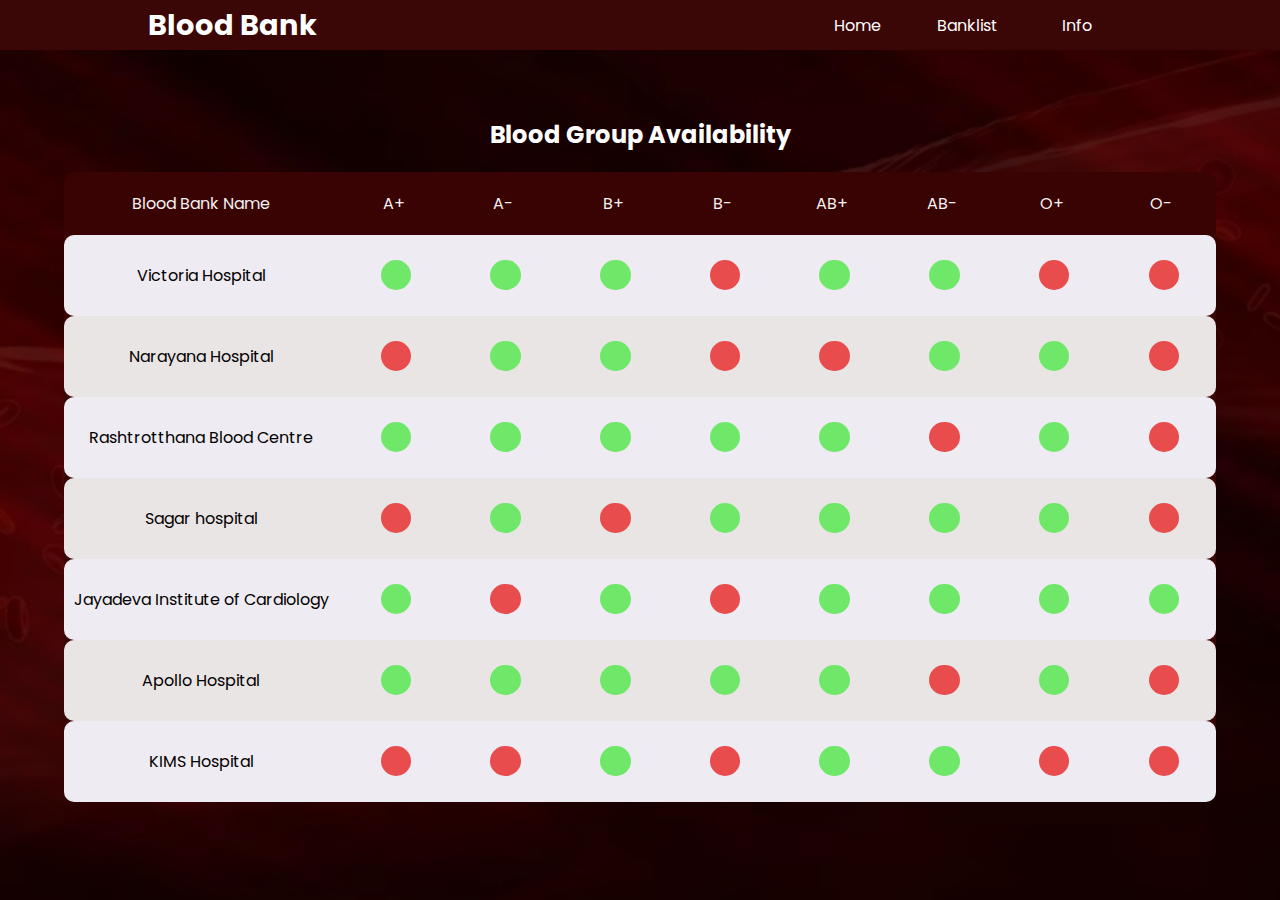
<file: avail.html>
<!DOCTYPE html>
<html>

<head>
  <meta charset="utf-8">
  <meta name="viewport" content="width=device-width, initial-scale=1.0">
  <title>Availability</title>
  <link href="CSS/style.css" rel="stylesheet" type="text/css" />
  <link href="CSS/avail.css" rel="stylesheet" type="text/css" />
</head>

<body>
  <div class="fullpage">
    <nav>
      <div class="navcontent">
        <div class="head"><a href="index.html">Blood Bank</a></div>
        <div class="menu-toggle">
          <div class="line"></div>
          <div class="line"></div>
          <div class="line"></div>
        </div>
        <ul>
          <li><a href="index.html">Home</a></li>
          <li><a href="banklist.html">Banklist</a></li>
          <li><a href="info.html">Info</a></li>
        </ul>
      </div>
    </nav>
    <div class="list">
      <h2 style="color:white">Blood Group Availability</h2>
      <div class="container">
        <div class="heading" id="Unit1">
          <p style="color:white;">Blood Bank Name</p>
          <p style="color:white;">A+</p>
          <p style="color:white;">A-</p>
          <p style="color:white;">B+</p>
          <p style="color:white;">B-</p>
          <p style="color:white;">AB+</p>
          <p style="color:white;">AB-</p>
          <p style="color:white;">O+</p>
          <p style="color:white;">O-</p>
        </div>
        <div class="b">
          <p>Victoria Hospital</p>
          <button class="yes"></button>
          <button class="yes"></button>
          <button class="yes"></button>
          <button class="no"></button>
          <button class="yes"></button>
          <button class="yes"></button>
          <button class="no"></button>
          <button class="no"></button>

        </div>
        <div class="b1" id="Unit2">
          <p>Narayana Hospital</p>
          <button class="no"></button>
          <button class="yes"></button>
          <button class="yes"></button>
          <button class="no"></button>
          <button class="no"></button>
          <button class="yes"></button>
          <button class="yes"></button>
          <button class="no"></button>
        </div>
        <div class="b" id="Unit3">
          <p>Rashtrotthana Blood Centre</p>
          <button class="yes"></button>
          <button class="yes"></button>
          <button class="yes"></button>
          <button class="yes"></button>
          <button class="yes"></button>
          <button class="no"></button>
          <button class="yes"></button>
          <button class="no"></button>
        </div>
        <div class="b1" id="Unit4">
          <p>Sagar hospital</p>
          <button class="no"></button>
          <button class="yes"></button>
          <button class="no"></button>
          <button class="yes"></button>
          <button class="yes"></button>
          <button class="yes"></button>
          <button class="yes"></button>
          <button class="no"></button>

        </div>
        <div class="b" id="Unit5">
          <p>Jayadeva Institute of Cardiology</p>
          <button class="yes"></button>
          <button class="no"></button>
          <button class="yes"></button>
          <button class="no"></button>
          <button class="yes"></button>
          <button class="yes"></button>
          <button class="yes"></button>
          <button class="yes"></button>
        </div>
        <div class="b1" id="Unit6">
          <p>Apollo Hospital</p>
          <button class="yes"></button>
          <button class="yes"></button>
          <button class="yes"></button>
          <button class="yes"></button>
          <button class="yes"></button>
          <button class="no"></button>
          <button class="yes"></button>
          <button class="no"></button>
        </div>
        <div class="b" id="Unit7">
          <p>KIMS Hospital</p>
          <button class="no"></button>
          <button class="no"></button>
          <button class="yes"></button>
          <button class="no"></button>
          <button class="yes"></button>
          <button class="yes"></button>
          <button class="no"></button>
          <button class="no"></button>
        </div>
        
      </div>
    </div>
  </div>
  </div>
  <script type="module" src="JS\list.js"></script>
</body>

</html>
</file>
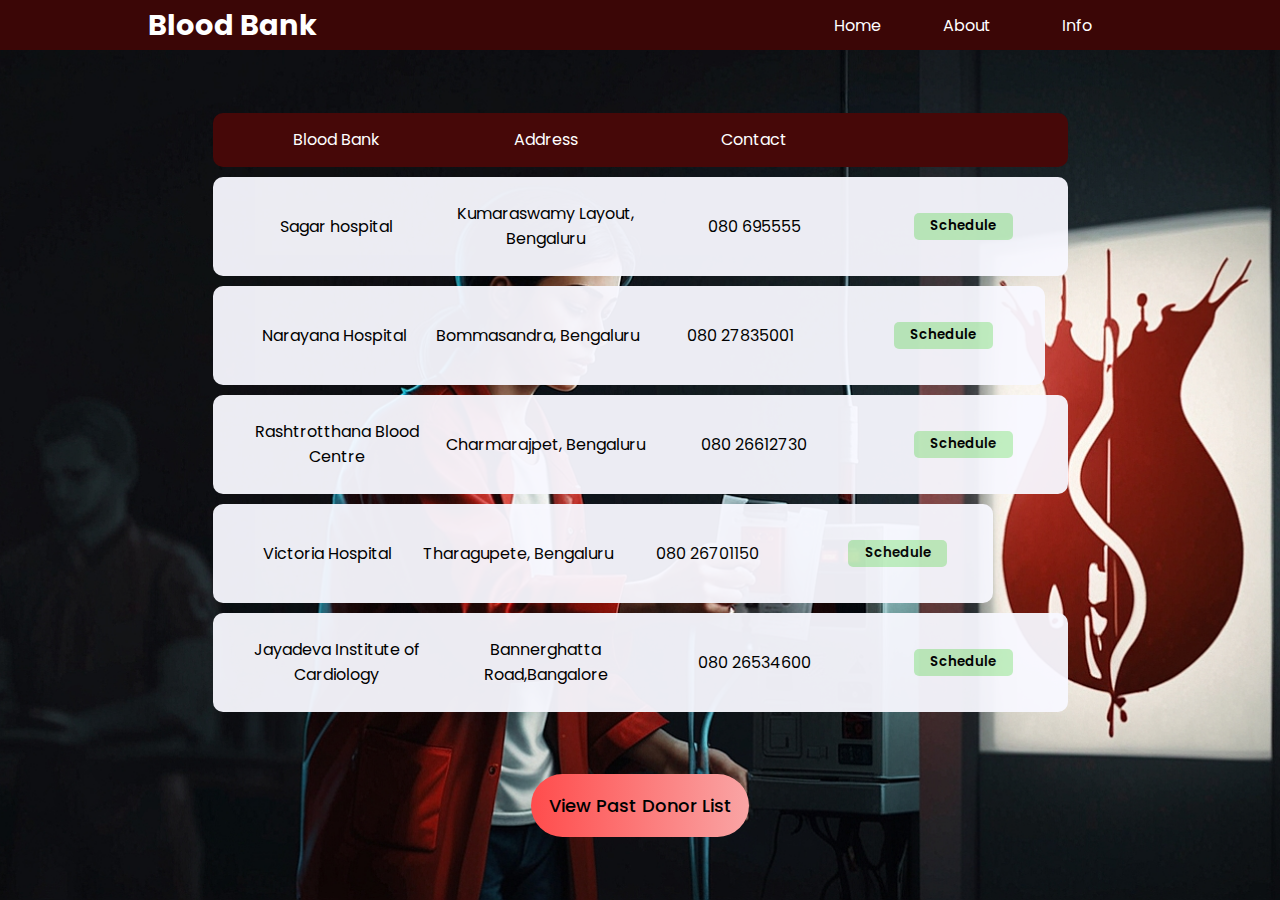
<file: banklist.html>
<!DOCTYPE html>
<html>

<head>
  <meta charset="utf-8">
  <meta name="viewport" content="width=device-width, initial-scale=1.0">
  <title>Blood Bank list</title>
  <link href="CSS/style.css" rel="stylesheet" type="text/css" />
  <link href="CSS\list.css" rel="stylesheet" type="text/css" />
</head>

<body>
  <div class="fullpage">
    <nav>
      <div class="navcontent">
        <div class="head"><a href="index.html">Blood Bank</a></div>
        <div class="menu-toggle">
          <div class="line"></div>
          <div class="line"></div>
          <div class="line"></div>
        </div>
        <ul>
          <li><a href="index.html">Home</a></li>
          <li><a href="#footer">About</a></li>
          <li><a href="info.html">Info</a></li>
        </ul>
      </div>
    </nav>
    <div class="list">
      <div class="container">
        <div class="b1" id="Unit1">
          <p style="color:white;">Blood Bank</p>
          <p style="color:white;">Address</p>
          <p style="color:white;">Contact</p>
          <p></p>
        </div>
        <div class="b" id="Unit1">
          <p>Sagar hospital</p>
          <p>Kumaraswamy Layout, Bengaluru</p>
          <p>080 695555</p>
          <div>
            <button id="button">Schedule</button>
          </div>
        </div>
        <div class="b" id="Unit2">
          <p>Narayana Hospital</p>
          <p>Bommasandra, Bengaluru</p>
          <p>080 27835001</p>
          <div>
            <button id="button">Schedule</button>
          </div>
        </div>
        <div class="b" id="Unit3">
          <p>Rashtrotthana Blood Centre</p>
          <p>Charmarajpet, Bengaluru</p>
          <p>080 26612730</p>
          <div>
            <button id="button">Schedule</button>
          </div>
        </div>
        <div class="b" id="Unit4">
          <p>Victoria Hospital</p>
          <p>Tharagupete, Bengaluru</p>
          <p>080 26701150</p>
          <div>
            <button id="button">Schedule</button>
          </div>
        </div>
        <div class="b" id="Unit5">
          <p>Jayadeva Institute of Cardiology</p>
          <p>Bannerghatta Road,Bangalore</p>
          <p>080 26534600</p>
          <div>
            <button id="button">Schedule</button>
          </div>
        </div>
      </div>
      <div class="homeBtn">
        <a href="donors.html">
            <p>View Past Donor List</p>
        </a>
    </div>
    </div>
  </div>
  </div>
  <script type="module" src="JS\list.js"></script>
</body>

</html>
</file>
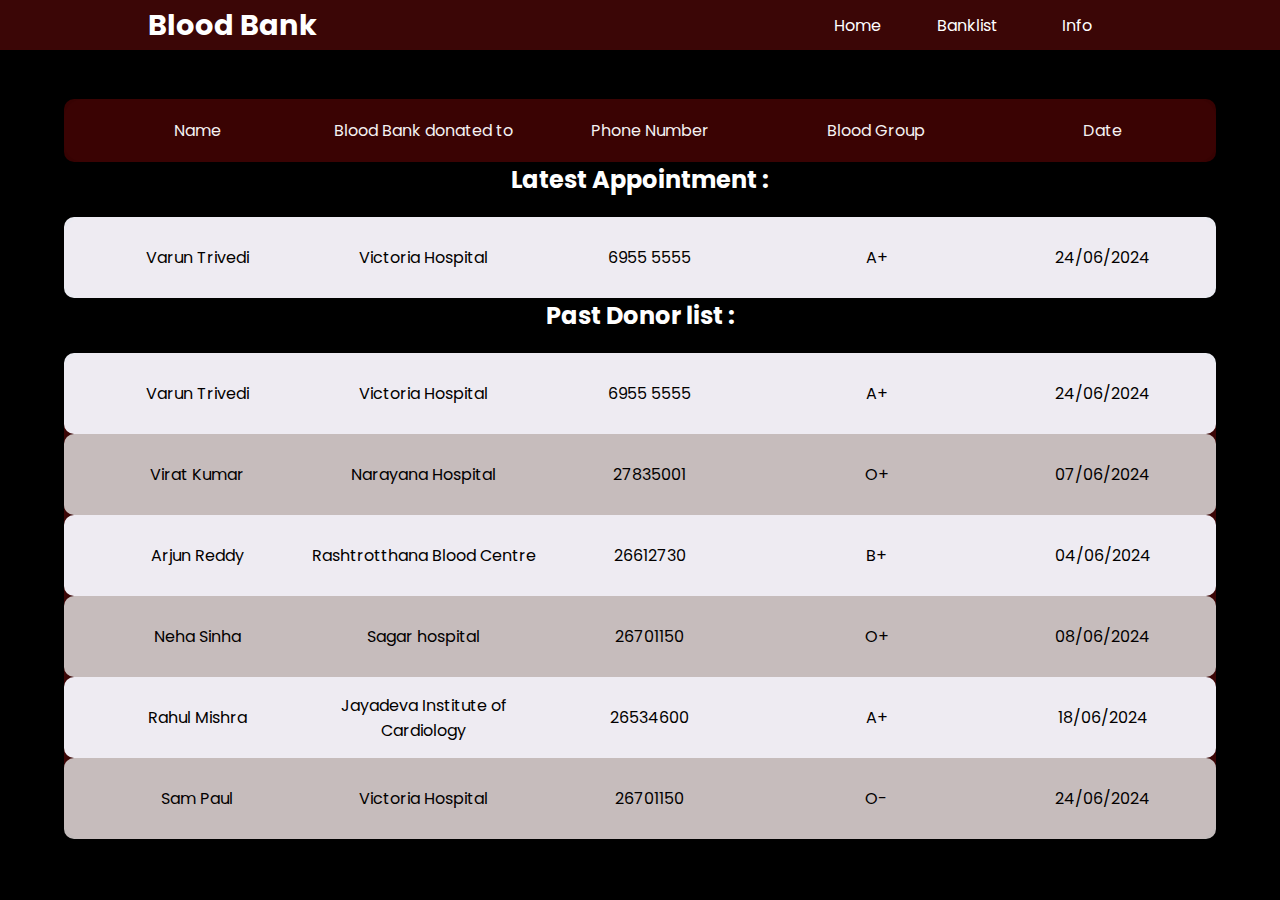
<file: donors.html>
<!DOCTYPE html>
<html>

<head>
  <meta charset="utf-8">
  <meta name="viewport" content="width=device-width, initial-scale=1.0">
  <title>Donor List</title>
  <link href="CSS/style.css" rel="stylesheet" type="text/css" />
  <link href="CSS\donor.css" rel="stylesheet" type="text/css" />
</head>

<body>
  <div class="fullpage">
    <nav>
      <div class="navcontent">
        <div class="head"><a href="index.html">Blood Bank</a></div>
        <div class="menu-toggle">
          <div class="line"></div>
          <div class="line"></div>
          <div class="line"></div>
        </div>
        <ul>
          <li><a href="index.html">Home</a></li>
          <li><a href="banklist.html">Banklist</a></li>
          <li><a href="info.html">Info</a></li>
        </ul>
      </div>
    </nav>
    <div class="list">
      <div class="container">
        <div class="heading">
          <p style="color:white">Name</p>
          <p style="color:white">Blood Bank donated to</p>
          <p style="color:white">Phone Number</p>
          <p style="color:white">Blood Group</p>
          <p style="color:white">Date</p>
        </div>
      </div>
      <h2 style="color:white">Latest Appointment :</h2>
      <div class="container">
        <div class="b" id="latest_unit">
          <p id="name">Varun Trivedi</p>
          <p id="bank">Victoria Hospital</p>
          <p id="num">6955 5555</p>
          <p id="bld">A+</p>
          <p id="date">24/06/2024</p>
        </div>
      </div>
      <h2 style="color:white">Past Donor list :</h2>
      <div class="container">
        <div class="b" id="Unit1">
          <p>Varun Trivedi</p>
          <p>Victoria Hospital</p>
          <p>6955 5555</p>
          <p>A+</p>
          <p>24/06/2024</p>
        </div>
        <div class="b1" id="Unit2">
          <p>Virat Kumar</p>
          <p>Narayana Hospital</p>
          <p>27835001</p>
          <p>O+</p>
          <p>07/06/2024</p>

        </div>
        <div class="b" id="Unit3">
          <p>Arjun Reddy</p>
          <p>Rashtrotthana Blood Centre</p>
          <p>26612730</p>
          <p>B+</p>
          <p>04/06/2024 </p>

        </div>
        <div class="b1" id="Unit4">
          <p>Neha Sinha</p>
          <p>Sagar hospital</p>
          <p>26701150</p>
          <p>O+</p>
          <p>08/06/2024 </p>

        </div>
        <div class="b" id="Unit5">
          <p>Rahul Mishra</p>
          <p>Jayadeva Institute of Cardiology</p>
          <p>26534600</p>
          <p>A+</p>
          <p>18/06/2024</p>

        </div>
        <div class="b1" id="Unit6">
          <p>Sam Paul</p>
          <p>Victoria Hospital</p>
          <p>26701150</p>
          <p>O-</p>
          <p>24/06/2024</p>
        </div>
      </div>
    </div>
  </div>
  </div>

    <script src="JS/donor.js"></script>

</body>

</html>
</file>
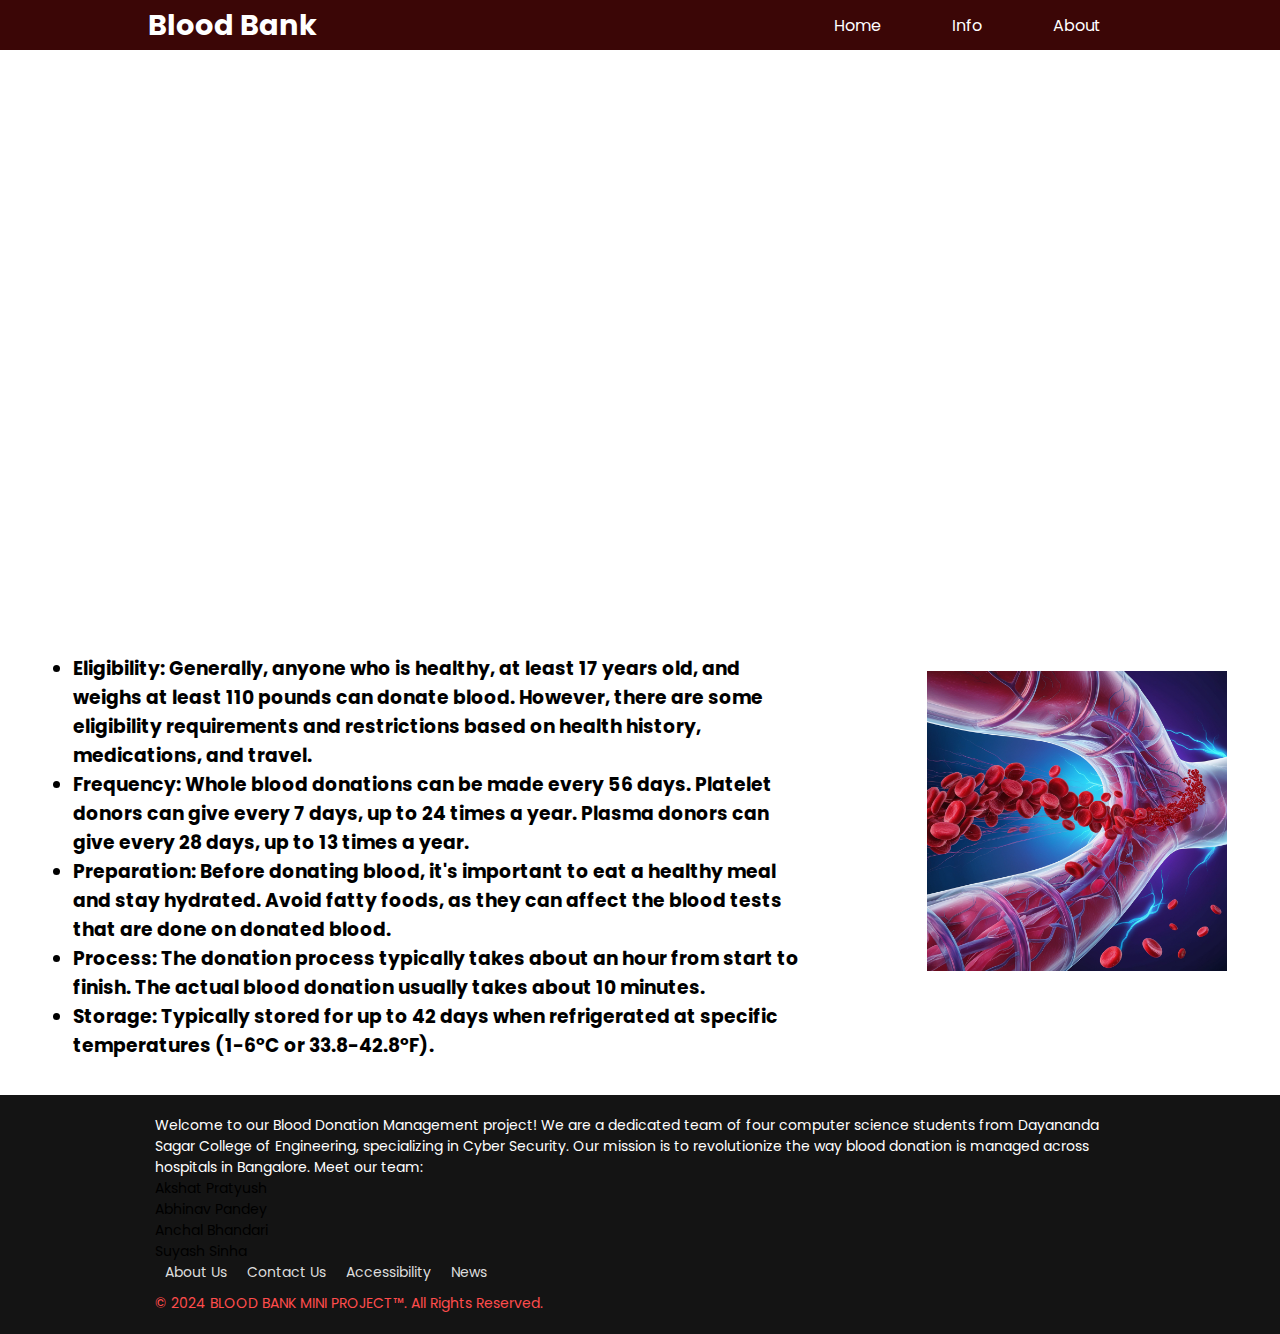
<file: info.html>
<!DOCTYPE html>
<html lang="en">

<head>
  <meta charset="UTF-8">
  <meta name="viewport" content="width=device-width, initial-scale=1.0">
  <title>Blood Bank</title>
  <link rel="stylesheet" href="CSS/style.css">
  <link rel="stylesheet" href="CSS/info.css">
  <link rel="stylesheet"
    href="https://fonts.googleapis.com/css2?family=Material+Symbols+Outlined:opsz,wght,FILL,GRAD@24,400,0,0" />
</head>

<body>
  <div class="fullpage">
    <nav>
      <div class="navcontent">
        <div class="head"><a href="index.html">Blood Bank</a></div>
        <div class="menu-toggle">
          <div class="line"></div>
          <div class="line"></div>
          <div class="line"></div>
        </div>
        <ul>
          <li><a href="index.html">Home</a></li>
          <li><a href="info.html">Info</a></li>
          <li><a href="#footer">About</a></li>
        </ul>
      </div>
    </nav>
    <main>
      <div class="contentbox sec2">
        <h2 class="abt">About Blood Donation</h2>
        <h3>Blood donation is a voluntary procedure that can help save the lives of others. There are several types of
          blood donation, which help meet different medical needs:</h3>
        <div class="sec2_items">
          <p><strong>Whole Blood Donation:</strong> This is the most common type of blood donation, where you donate about a pint of blood.</p>
          <p><strong>Platelet Donation:</strong> Platelets are cells in your blood that help with clotting. This type of donation is done through a process called apheresis.</p>
          <p><strong>Plasma Donation:</strong> Plasma is the liquid part of your blood. Plasma donation is also done through apheresis.</p>
          <p><strong>Double Red Cell Donation:</strong> This allows you to safely donate two units of red cells during one donation while your plasma and platelets are returned to you.</p>
        </div>
      </div>
      <div class="contentbox sec3">
        <div class="leftbox">
          <h2 class="add">Additional Information</h2>
          <h3>Here are some additional points to consider about blood donation:
            <ul>
              <li>Eligibility: Generally, anyone who is healthy, at least 17 years old, and weighs at least 110 pounds
                can donate blood. However, there are some eligibility requirements and restrictions based on health
                history, medications, and travel.</li>
              <li>Frequency: Whole blood donations can be made every 56 days. Platelet donors can give every 7 days, up
                to 24 times a year. Plasma donors can give every 28 days, up to 13 times a year.</li>
              <li>Preparation: Before donating blood, it's important to eat a healthy meal and stay hydrated. Avoid
                fatty foods, as they can affect the blood tests that are done on donated blood.</li>
              <li>Process: The donation process typically takes about an hour from start to finish. The actual blood
                donation usually takes about 10 minutes.</li>
              <li>Storage: Typically stored for up to 42 days when refrigerated at specific temperatures (1-6°C or 33.8-42.8°F).</li>
            </ul>
          </h3>
        </div>
        <div class="right">
          <img src="Images/rbc.jpeg" width="300">
        </div>
      </div>
    </main>
    <div class="footer" id="footer">
      <div class="container">
          <div class="box_left">
              Welcome to our Blood Donation Management project! We are a dedicated team of four computer science students from Dayananda Sagar College of Engineering, specializing in Cyber Security. Our mission is to revolutionize the way blood donation is managed across hospitals in Bangalore. Meet our team:
              <div class="team">
                  <div>Akshat Pratyush</div>
                  <div>Abhinav Pandey</div>
                  <div>Anchal Bhandari</div>
                  <div>Suyash Sinha</div>
              </div>
          </div>
          <div class="box_right">
              
          </div>
          <div class="footer-content">
              <ul class="footer-links">
                  <li><a href="#" class="footer-link">About Us</a></li>
                  <li><a href="#" class="footer-link">Contact Us</a></li>
                  <li><a href="#" class="footer-link">Accessibility</a></li>
                  <li><a href="#" class="footer-link">News</a></li>
                  </ul>
          </div>
          <span class="footer-text">© 2024 BLOOD BANK MINI PROJECT™. All Rights Reserved.</span>
      </div>
  </div>
  </div>
  <script src="JS/home.js"></script>
</body>

</html>
</file>
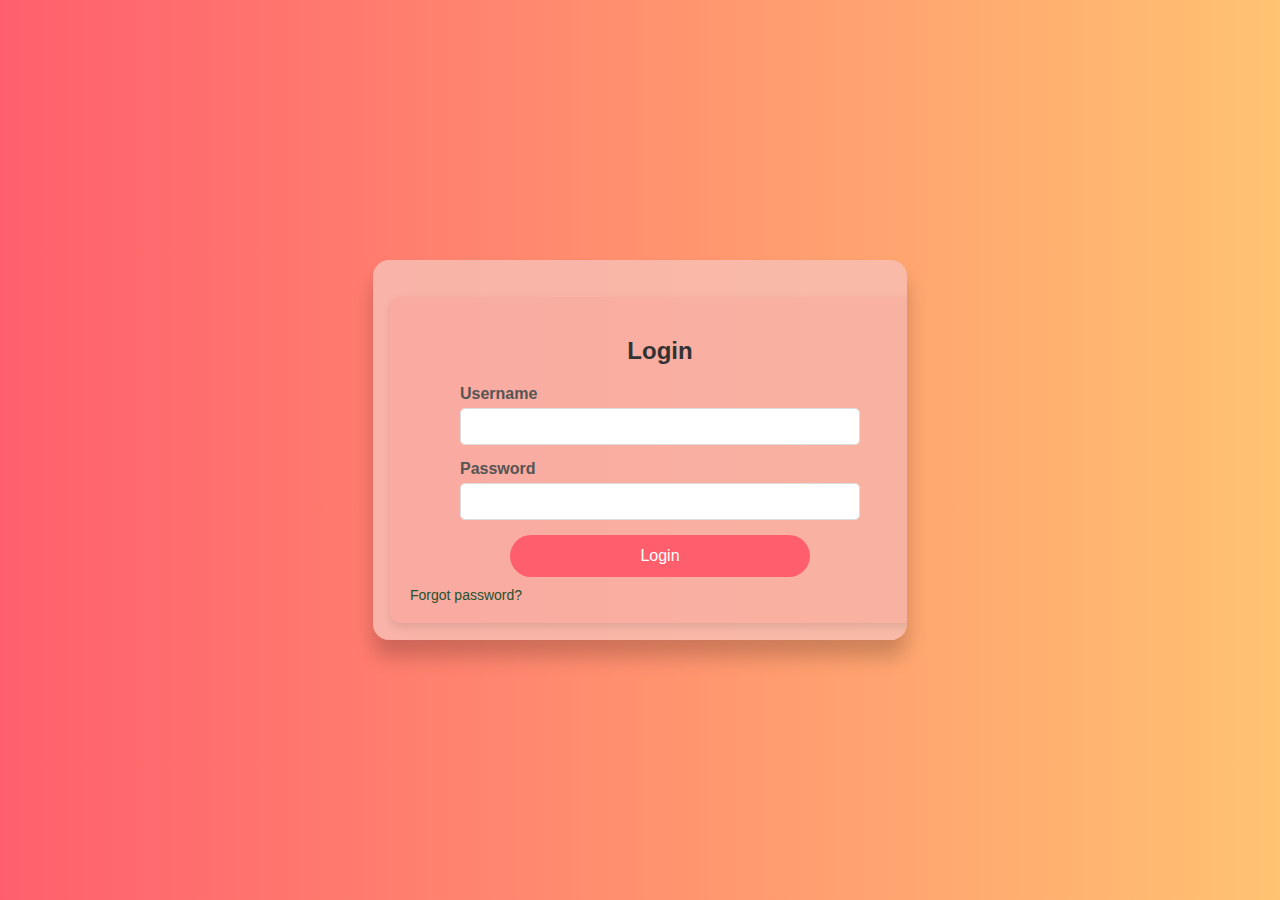
<file: loginpage2.html>
<!DOCTYPE html>
<html lang="en">
<head>
    <meta charset="UTF-8">
    <meta name="viewport" content="width=device-width, initial-scale=1.0">
    <title>Blood Bank Login</title>
    <style>
        body {
            font-family: 'Arial', sans-serif;
            background: linear-gradient(to right, #ff5f6d, #ffc371);
            display: flex;
            justify-content: center;
            align-items: center;
            height: 100vh;
            margin: 0;
        }

        .container {
            background: rgba(248, 192, 182, 0.8);
            border-radius: 16px;
            box-shadow: 0 17px 20px rgba(12, 0, 0, 0.2);
            overflow: hidden;
            width: 500px;
            max-width: 100%;
            display: flex;
            flex-direction: column;
            align-items: center;
            padding: 17px;
        }

        .form-container {
            width: 100%;
            display: flex;
            justify-content: space-around;
            align-items: flex-start;
            flex-direction: column;
        }

        .login-section {
            background: rgba(255, 95, 109, 0.1);
            padding: 20px;
            border-radius: 10px;
            width: 100%;
            box-shadow: 0 4px 8px rgba(0, 0, 0, 0.1);
        }

        h2 {
            color: #333;
            margin-bottom: 20px;
            text-align: center;
        }

        form {
            width: 100%;
            display: flex;
            flex-direction: column;
            align-items: center;
        }

        label {
            margin-bottom: 5px;
            font-weight: bold;
            color: #555;
            align-self: flex-start;
            margin-left: 10%;
        }

        input {
            padding: 10px;
            margin-bottom: 15px;
            border: 1px solid #ddd;
            border-radius: 5px;
            width: 80%;
            box-sizing: border-box;
        }

        input:focus {
            border-color: #ff5f6d;
            box-shadow: 0 0 5px rgba(255, 95, 109, 0.5);
            outline: none;
        }

        button {
            padding: 12px 20px;
            background-color: #ff5f6d;
            color: white;
            border: none;
            border-radius: 25px;
            cursor: pointer;
            font-size: 16px;
            transition: background-color 0.3s ease;
            width: 60%;
            box-sizing: border-box;
        }

        button:hover {
            background-color: #ff2f4a;
        }

        .forgot-password {
            margin-top: 10px;
            font-size: 14px;
        }

        .forgot-password a {
            color: #27512e;
            text-decoration: none;
        }

        .forgot-password a:hover {
            text-decoration: underline;
        }

        .logo {
            margin-bottom: 20px;
        }

        .logo img {
            width: 80px;
        }
    </style>
</head>
<body>
    <div class="container">
        <div class="form-container">
            <div class="logo">
                
            </div>
            <div class="login-section">
                <h2>Login</h2>
                <form action="#" method="POST">
                    <label for="login-username">Username</label>
                    <input type="text" id="login-username" name="login-username" required>
                    
                    <label for="login-password">Password</label>
                    <input type="password" id="login-password" name="login-password" required>
                    
                    <button type="submit">Login</button>
                </form>
                <div class="forgot-password">
                    <a href="#">Forgot password?</a>
                </div>
            </div>
        </div>
    </div>
</body>
</html>
</file>
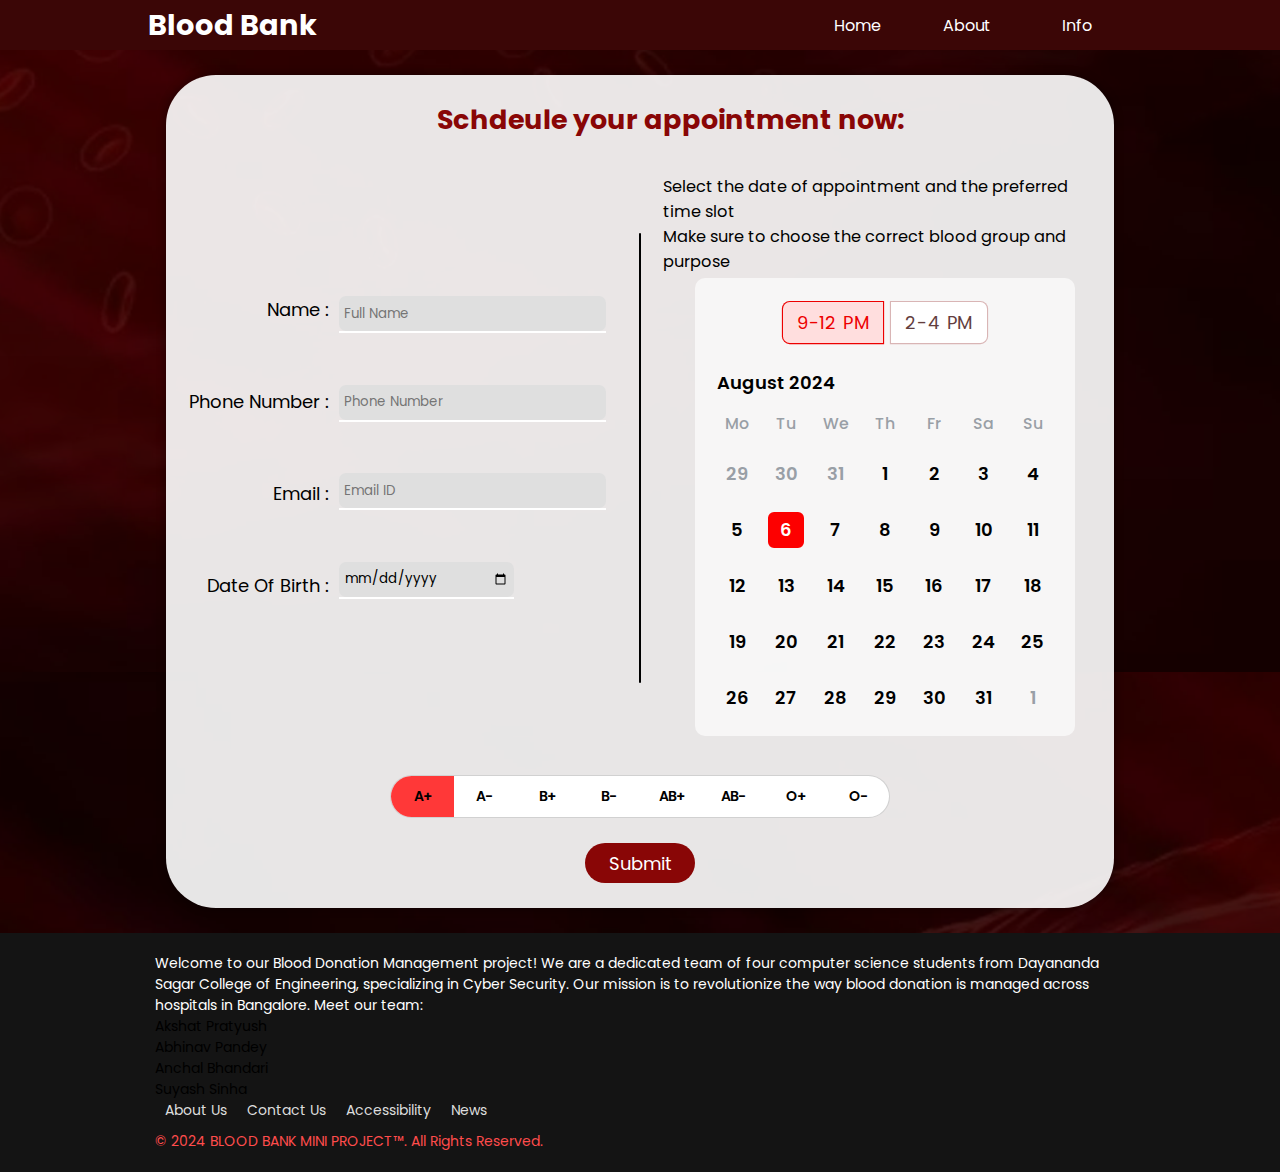
<file: schedule.html>
<!DOCTYPE html>
<html lang="en">
<head>
    <meta charset="UTF-8">
    <meta name="viewport" content="width=device-width, initial-scale=1.0">
    <title>Blood Bank</title>
    <link rel="stylesheet" href="CSS/style.css">
    <link rel="stylesheet" href="CSS/schedule.css" />
</head>
<body>
    <div class="fullpage">
        <nav>
            <div class="navcontent">
                <div class="head"><a href="index.html">Blood Bank</a></div>
                <div class="menu-toggle">
                <div class="line"></div>
                <div class="line"></div>
                <div class="line"></div>
                </div>
                <ul>
                    <li><a href="index.html">Home</a></li>
                    <li><a href="#footer">About</a></li>
                    <li><a href="info.html">Info</a></li>
                </ul>
            </div>
        </nav>
        <main>
            <div class="box">
                <div id="header">
                    <h2>Schdeule your appointment now:</h2>
                </div>
                <div id="aptcontent">
                    <div class="sidebar">
                        <div class="infoic namebox">
                            <div class="forms">
                                <div class="headings">
                                    <div>Name : </div>
                                    <div>Phone Number : </div>
                                    <div>Email : </div>
                                    <div>Date Of Birth : </div>
                                </div>
                                <form action="" id="form1" onsubmit="return false">
                                    <div class="input">
                                        <input type="text" placeholder="Full Name" id="username" required onkeyup="validateForm()">
                                    </div>
                                    <div class="input">
                                        <input type="text" inputmode="numeric" placeholder="Phone Number" id="usernumber" required onkeyup="validateForm()">
                                    </div>
                                    <div class="input">
                                        <input type="email" placeholder="Email ID" id="usermail" required onkeyup="validateForm()">
                                    </div>
                                    <div class="input">
                                        <input type="date" placeholder="Date Of Birth" id="userdob" required onkeyup="validateForm()">
                                    </div>
                                </form>
                            </div>
                        </div>
                    </div>
        
                    <div class="separator"></div>
            
                    <div class="content">
                        <p class="txt">Select the date of appointment and the preferred time slot<br>
                            Make sure to choose the correct blood group and purpose</p>
                        <div class="datepicker">
                            <div class="datepicker-top">
                                <div class="btn-group">
                                    <div class="mydict">
                                        <div>
                                            <label>
                                                <input type="radio" name="radio" checked="">
                                                <span>9-12 PM</span>
                                            </label>
                                            <label>
                                                <input type="radio" name="radio">
                                                <span>2-4 PM</span>
                                            </label>
                                        </div>
                                    </div>
                                </div>
                                <div class="month-selector">
                                    
                                    <span class="month-name">August 2024</span>
                                    
                                </div>
                            </div>
                            <div class="datepicker-calendar">
                                <span class="day">Mo</span>
                                <span class="day">Tu</span>
                                <span class="day">We</span>
                                <span class="day">Th</span>
                                <span class="day">Fr</span>
                                <span class="day">Sa</span>
                                <span class="day">Su</span>
                                <div class="date faded">29</div>
                                <div class="date faded">30</div>
                                <div class="date faded">31</div>
                                <div class="date">1</div>
                                <div class="date">2</div>
                                <div class="date">3</div>
                                <div class="date">4</div>
                                <div class="date">5</div>
                                <button value="2024-08-06" class="date current-day">6</button>
                                <button value="2024-08-07" class="date">7</button>
                                <button value="2024-08-08" class="date">8</button>
                                <button value="2024-08-09" class="date">9</button>
                                <button value="2024-08-10" class="date">10</button>
                                <button value="2024-08-11" class="date">11</button>
                                <button value="2024-08-12" class="date">12</button>
                                <button value="2024-08-13" class="date">13</button>
                                <button value="2024-08-14" class="date">14</button>
                                <button value="2024-08-15" class="date">15</button>
                                <button value="2024-08-16" class="date">16</button>
                                <button value="2024-08-17" class="date">17</button>
                                <button value="2024-08-18" class="date">18</button>
                                <button value="2024-08-19" class="date">19</button>
                                <button value="2024-08-20" class="date">20</button>
                                <button value="2024-08-21" class="date">21</button>
                                <button value="2024-08-22" class="date">22</button>
                                <button value="2024-08-23" class="date">23</button>
                                <button value="2024-08-24" class="date">24</button>
                                <button value="2024-08-25" class="date">25</button>
                                <button value="2024-08-26" class="date">26</button>
                                <button value="2024-08-27" class="date">27</button>
                                <button value="2024-08-28" class="date">28</button>
                                <button value="2024-08-29" class="date">29</button>
                                <button value="2024-08-30" class="date">30</button>
                                <button value="2024-08-31" class="date">31</button>
                                <button value="2024-09-01" class="date faded">1</button>

                            </div>
                        </div>
                    </div>
                </div>
                <div id="box_bottom">
                    <div class="radio-input">
                        <label>
                            <input value="A+" name="bloodgroup" id="value-1" type="radio" checked="">
                            <div>A+</div>
                        </label>
                        <label>
                            <input value="A-" name="bloodgroup" id="value-2" type="radio">
                            <div>A-</div>
                        </label>
                        <label>
                            <input value="B+" name="bloodgroup" id="value-3" type="radio">
                            <div>B+</div>
                        </label>
                        <label>
                            <input value="B-" name="bloodgroup" id="value-4" type="radio">
                            <div>B-</div>
                        </label>
                        <label>
                            <input value="AB+" name="bloodgroup" id="value-5" type="radio">
                            <div>AB+</div>
                        </label>
                        <label>
                            <input value="AB-" name="bloodgroup" id="value-6" type="radio">
                            <div>AB-</div>
                        </label>
                        <label>
                            <input value="O+" name="bloodgroup" id="value-7" type="radio">
                            <div>O+</div>
                        </label>
                        <label>
                            <input value="O-" name="bloodgroup" id="value-8" type="radio">
                            <div>O-</div>
                        </label>
                        <span class="selection"></span>
                    </div>
                    <button class="cnfm" type="submit" form="form1" id="cnfrmButton">Submit</button>
                </div>
            </div>
        </main>
        <div class="footer" id="footer">
            <div class="container">
                <div class="box_left">
                    Welcome to our Blood Donation Management project! We are a dedicated team of four computer science students from Dayananda Sagar College of Engineering, specializing in Cyber Security. Our mission is to revolutionize the way blood donation is managed across hospitals in Bangalore. Meet our team:
                    <div class="team">
                        <div>Akshat Pratyush</div>
                        <div>Abhinav Pandey</div>
                        <div>Anchal Bhandari</div>
                        <div>Suyash Sinha</div>
                    </div>
                </div>
                <div class="box_right">
                    
                </div>
                <div class="footer-content">
                    <ul class="footer-links">
                        <li><a href="#" class="footer-link">About Us</a></li>
                        <li><a href="#" class="footer-link">Contact Us</a></li>
                        <li><a href="#" class="footer-link">Accessibility</a></li>
                        <li><a href="#" class="footer-link">News</a></li>
                        </ul>
                </div>
                <span class="footer-text">© 2024 BLOOD BANK MINI PROJECT™. All Rights Reserved.</span>
            </div>
        </div>
    </div>

    <script src="JS/schedule.js"></script>
</body>
</html>
</file>
<file: CSS/style.css>
@import url('https://fonts.googleapis.com/css2?family=Martel+Sans:wght@600&family=Poppins:wght@300;400;700&display=swap');
@import url('https://fonts.googleapis.com/css2?family=Plus+Jakarta+Sans:ital,wght@0,200..800;1,200..800&family=Sofia+Sans+Semi+Condensed:ital,wght@0,1..1000;1,1..1000&display=swap');

* {
    padding: 0;
    margin: 0;
    font-family: 'Poppins', sans-serif;
    color: black;
    box-sizing: border-box;
}

html {
    scroll-behavior: smooth;
  }

body {
    background-color: rgb(255, 255, 255);
    display: flex;
    flex-direction: column;
}

a{
    text-decoration: none;
}

.fullpage{
    position: absolute;
    display: flex;
    flex-direction: column;
    width: 100%;
    min-height: 100%;
    overflow-x: hidden;
}

nav{
    display: flex;
    position: fixed;
    right:0;
    left:0;
    padding: 25px;
    z-index:999;
    background-color: rgb(59, 6, 6);
    height: 1%;
}

.navcontent{
    position: relative;
    display: flex;
    margin: auto;
    width: 80%;
    height: 100%;
    justify-content: space-between;
    align-items: center;
}

.navcontent div{
    font-size: 1.8em;
    font-weight: bolder;
    color: white;
}

.navcontent ul {
    display: flex;
    position: relative;
    list-style-type: none;
    font-size:1em;
    /* gap: 25px; */
}

.navcontent *{
    cursor: pointer;
}

nav a{
    height: 100%;
    width: 100%;
    color: white;
    text-align: center;
}

.navcontent ul li{
    display: flex;
    justify-content: center;
    align-items: center;
    border-radius: 25px;
    margin: 5px;
    width: 100px;
    padding: 1px;
    color: white;
}

.navcontent ul li:hover{
    display: flex;
    justify-content: center;
    background-color: white;
    color: black;
}

.navcontent ul li a:hover{
    color: black;
}
.line {
    width: 25px;
    height: 3px;
    background-color: #fff;
    margin: 5px 0;
  }
.menu-toggle {
    display: none;
  }

main
{
    /* margin: 10px; */
    display: flex;
    flex: 1;
    justify-content: space-between;
    align-items: center;
    flex-direction: column;
    font-size: 1.5em;
}

.contentbox{
    width: 100%;
    min-height: 500px;
    display: flex;
    justify-content: center;
    align-items: center;
    padding: 15px 0 15px 0;
}

.quote{
    /* padding: 10px; */
    font-size: 2.3em;
    height:65vh;
    margin-top: 5vh;
    background-image: url(../Images/bldqbg.jpg);
    background-repeat: no-repeat;
    background-position: center;
    background-size: cover;
}

#quoteintro{
    margin: 18%;
    position:relative;
    right:0;
    text-align: center;
    color: white;
    text-shadow: rgb(54, 5, 5) 3px 3px 3px;
}

.appointment{
    /* margin: 1.25em; */
    display: flex;
    /* flex-direction: column; */
    justify-content:space-around;
    align-items: center;
    text-align: center;
    
}

.aptmnt{
    width:100%;
    height:15vh;
    display: flex;
    flex-direction: column;
    justify-content: space-around;
    align-items: center;
    margin: 25px 0 0 0;
}

.homeBtn{
    padding: 15px;
    height:50px;
    width:200px;
    display: flex;
    align-items: center;
    justify-content: space-around;
    border:none;
    color: #252525;
    border-radius:60px;
    cursor:pointer;
    font-size: large;
    background-image: linear-gradient(to left, #ff4c4c,#f9a5a5,#ff4c4c);
    transition: 0.3s;
    background-size: 200%;
 }
 
.homeBtn:hover{
    transform: scale(1.03);
    background-position:right;
 }

.info{
    display: flex;
    flex-direction: column;
    align-items: center;
    justify-content: space-around;
    flex-direction: column;
    background-image: url(../Images/boxbg.png);
    background-repeat: no-repeat;
    background-size: cover;
}

.blddonation , .bldfacts{
    display: flex;
    flex-direction: column;
    justify-content: center;
    align-items: center;
    padding: 10px 0px 0px 25px;
}

.blddonation {
    width: 50%;
    height: 350px;
    font-size:0.82em;
}

.bldfacts *{
    /* font-size: larger; */
    /* font-weight: 700; */
    font-size: 0.95em;
    color: white;
}

.bldfacts div{
    font-size: 2em;
    font-weight: bold;
    text-decoration: underline;
}

.listinfo{
    display: flex;
    flex-direction: column;
    text-align: center;
    justify-content: space-evenly;
}

.listconetnt{
    display: flex;
    flex-direction: column;
    justify-content: center;
    align-items: center;
    margin-bottom: 0px;
}

.list_button {
    --color: #ff7878;
    padding: 0.8em 1.7em;
    margin: 15px 0px 15px 0px;
    width: 250px;
    background-color: transparent;
    border-radius: 3em;
    position: relative;
    overflow: hidden;
    cursor: pointer;
    transition: .5s;
    font-weight: bolder;
    font-size: 17px;
    border: 2px solid;
    font-family: inherit;
    text-transform: uppercase;
    color: var(--color);
    z-index: 1;
   }
    
   
   .list_button::before, .list_button::after {
    content: '';
    display: block;
    width: 50px;
    height: 50px;
    transform: translate(-50%, -50%);
    position: absolute;
    border-radius: 50%;
    z-index: -1;
    background-color: var(--color);
    transition: 1s ease;
   }
   
   .list_button::before {
    top: -1em;
    left: -1em;
   }
   
   .list_button::after {
    left: calc(100% + 1em);
    top: calc(100% + 1em);
   }
   
   .list_button:hover::before, .list_button:hover::after {
    height: 410px;
    width: 410px;
   }
   
   .list_button:hover {
    color: rgb(10, 25, 30);
   }
   
   .list_button:active {
    filter: brightness(.8);
   }  

.bank_cards{
    display: flex;
    justify-content: space-evenly;
}
   
.card {
    position: relative;
    width: 250px;
    height: 150px;
    margin: 15px 10px 15px 10px;
    background-color: #f2f2f2;
    border-radius: 10px;
    display: flex;
    align-items: center;
    justify-content: center;
    overflow: hidden;
    perspective: 1000px;
    box-shadow: 0 0 0 5px #ffffff80;
    transition: all 0.6s cubic-bezier(0.175, 0.885, 0.32, 1.275);
}
  
.card img {
    width: 100%;
    fill: #333;
    transition: all 0.6s cubic-bezier(0.175, 0.885, 0.32, 1.275);
}
  
  .card:hover {
    transform: scale(1.05);
    box-shadow: 0 8px 16px rgba(255, 255, 255, 0.2);
  }
  
  .card__content {
    position: absolute;
    top: 0;
    left: 0;
    width: 100%;
    height: 100%;
    padding: 20px;
    box-sizing: border-box;
    background-color: #f2f2f2;
    transform: rotateX(-90deg);
    transform-origin: bottom;
    transition: all 0.6s cubic-bezier(0.175, 0.885, 0.32, 1.275);
    align-items: center;
  }
  
  .card:hover .card__content {
    transform: rotateX(0deg);
  }
  
  .card__title {
    margin: 0;
    font-size: 24px;
    color: #333;
    font-weight: 700;
  }
  
  .card:hover img {
    scale: 0;
  }
  
  .card__description {
    margin: 10px 0 0;
    font-size: 14px;
    color: #777;
    line-height: 1.4;
  }
  

.footer{
    position: relative;
    bottom: 0px;
    background-color:rgb(20, 20, 20);
    width: 100%;
    min-height:fit-content;
    display: flex;
    right:0;
    justify-content: space-around;
    color: #ddd; 
    padding: 20px 0; 
    font-size: 0.875rem;
}

.footer .container {
    max-width: 1000px; 
    margin: 0 auto; 
    padding: 0 15px; 
}

.box_left{
    color: white;
}

.box_right{
    color: white;
}

.footer-content {
    display: flex; 
    flex-direction: column; 
    align-items: center; 
    text-align: center; 
    margin-bottom: 10px;
    color: white;
}

.footer-text {
    color: #ff4c4c;
}

.footer-links {
    list-style: none; 
    padding: 0; 
    display: flex; 
    flex-wrap: wrap; 
    justify-content: center; 
}

.footer-link {
    color: #ddd; 
    margin: 0 10px; 
    text-decoration: none; 
    transition: color 0.3s; 
}

.footer-link:hover {
    color: #fff; 
    text-decoration: underline; 
}

@media (min-width: 768px) {
    .footer-content {
        flex-direction: row;
        justify-content: space-between;
    }

    .footer-text {
        margin-bottom: 0;
    }
}

@media (max-width: 1120px) {
    .navcontent ul {
      display: none; 
    }
    .menu-toggle {
      display: block;
    }
    .quote{
        font-size: 1.5em;
        min-height: 250px;
    }
    .blddonation{
        font-size: medium;
    }
    .bldfacts{
        font-size: large;
    }
    .aptmnt{
        font-size: large;
    }
    .homeBtn{
        font-size: small;
        height:40px;
        font-weight: 520;
        width:140px;
        padding:10px;
    }
    .blddonation{
        font-size: small;
        max-height: 250px;
    }
    .bank_cards{
        scale: 0.75;
    }
  }

@media (max-width:900px){
    .quote{
        font-size: 1em;
        min-height: 250px;
    }
    .bldfacts{
        font-size: medium;
    }
    .blddonation{
        font-size: small;
        height:fit-content;
    }
    .contentbox{
        min-height:fit-content;
        padding:15px 0px;
    }
    .listinfo{
        min-height: 300px;
    }
    .bank_cards{
        flex-direction: column;
    }
   
}

@media (max-width:800px){
    .chart{
        width:300px;
    }
    .listinfo{
        min-height: 350px;
    }
}

@media (max-width:600px){
    .bldfacts{
        font-size: x-small;
    }
    .blddonation{
        font-size: xx-small;
        max-height: fit-content;
    }
    .listinfo{
        min-height: 400px;
        font-size: 20px;
    }
}

@media (max-width:550px){
    html{
        overflow-x: hidden;
    }
    .nav{
        height: 5%;
    }

    .navcontent div{
        font-size: 1.1em;
    }
    .quote{
        /* background-position: left; */
        min-height: 250px;
    }
    .blddonation{
        font-size:0.4em;
        height:fit-content;
    }
    .listinfo, .list_button p{
        font-size: 15px;
    }
    .listinfo{
        min-height: 200px;
    }
}

@media (max-width:450px) {
    .chart{
        width:180px;
    }
    .contentbox{
        min-height:fit-content;
        padding:15px 0px;
     }
     .blddonation{
        font-size:0.266em;
    }
    .bldfacts{
        font-size: xx-small;
        padding: 5px;
        text-align: center;
    }
    .bldfacts div{
        font-size: small;
    }
    .listinfo, .list_button p{
        font-size: 10px;
    }
    .list_button{
        padding: 0.3em 0.7em;
    }
    .listinfo{
        min-height: 100px;
    }
}
</file>
<file: CSS/avail.css>
@import url('https://fonts.googleapis.com/css2?family=Inter:wght@100..900&family=Mukta:wght@200;300;400;500;600;700;800&family=Poppins:ital,wght@0,100;0,200;0,300;0,400;0,500;0,600;0,700;0,800;0,900;1,100;1,200;1,300;1,400;1,500;1,600;1,700;1,800;1,900&family=Roboto:ital,wght@0,100;0,300;0,400;0,500;0,700;0,900;1,100;1,300;1,400;1,500;1,700;1,900&display=swap');
* {
  margin: 0;
  border: 0;

}

.fullpage {
  height: 100vh;
  width: 100vw;
  background-color: #000000;
  overflow-x: hidden;
  background-image:url(../Images/bldqbg.jpg);
  background-position: center;
  background-size: cover;
}


nav {
  display: flex;
  right: 0;
  left: 0;
  padding: 25px;
  z-index: 999;
  background-color: rgb(59, 6, 6);
  height: 5%;
}

.line {
  width: 25px;
  height: 3px;
  background-color: #fff;
  margin: 5px 0;
}

.menu-toggle {
  display: none;
}

.list {
  display: flex;
  height: 100vh;
  width: 100vw;
  padding-top: 2vh;
  flex-direction: column;
  justify-content: center;
  align-items: center;
}

.container {
  height: max-content;
  margin-top: 20px;
  width: 90vw;
  background-color: rgb(59, 6, 6);
  border-radius: 20px;
  display: flex;
  flex-direction: column;
}

.heading {
  height: 7vh;
  opacity: 95%;
  border-radius: 10px;
  background-color: rgb(58, 3, 3);
  display: grid;
  align-items: center;
  grid-template-columns: 2.5fr 1fr 1fr 1fr 1fr 1fr 1fr 1fr 1fr;
  transition: 0.3s;
  text-align: center;
}

.b {
  height: 9vh;
  opacity: 95%;
  border-radius: 10px;
  background-color: ghostwhite;
  display: grid;
  align-items: center;
  justify-content: center;
  grid-template-columns: 2.5fr 1fr 1fr 1fr 1fr 1fr 1fr 1fr 1fr;
  transition: 0.3s;
  text-align: center;
}

.b1 {
  height: 9vh;
  opacity: 95%;
  border-radius: 10px;
  background-color: rgb(243, 241, 241);
  display: grid;
  align-items: center;
  justify-content: center;
  grid-template-columns: 2.5fr 1fr 1fr 1fr 1fr 1fr 1fr 1fr 1fr;
  transition: 0.3s;
  text-align: center;
}
.yes{
    display: flex;
    justify-content: center;
    align-items: center;
    height: 2.3em;
    width: 2.3em;
    background-color: #72f570;
    border-radius: 50%;
    border: none;
    margin-left:3.3vw ;
  }
.no{
  display: flex;
  justify-content: center;
  align-items: center;
  height: 2.3em;
  width: 2.3em;
  background-color: #f25050;
  border-radius: 50%;
  border: none;
  margin-left:3.3vw ;
}
.note{
  margin-top:2vh;
}

@media (max-width: 1120px) {
  .navcontent ul {
    display: none;
  }

  .menu-toggle {
    display: block;
  }
}

@media (max-width:700px) {
  .b {
    width: 100%;
  }

  .container {
    width: 100%;
  }
}

@media (max-width:500px) {
  .b {
    width: 100%;
    padding-left: 10px;
  }

  .container {
    width: 100%;
  }

  p {
    font-size: smaller;
  }

  button {
    font-size: x-small;
  }
}

@media (max-width:400px) {
  p {
    font-size: x-small;
  }
}
.yes{
    display: flex;
    justify-content: center;
    align-items: center;
    height: 2.3em;
    width: 2.3em;
    background-color: #72f570;
    border-radius: 50%;
    border: none;
    margin-left:3.3vw ;
  }
.no{
  display: flex;
  justify-content: center;
  align-items: center;
  height: 2.3em;
  width: 2.3em;
  background-color: #f25050;
  border-radius: 50%;
  border: none;
  margin-left:3.3vw ;
}
</file>
<file: CSS/info.css>
@import url('https://fonts.googleapis.com/css2?family=Advent+Pro:ital,wght@0,100..900;1,100..900&family=Afacad:ital,wght@0,400..700;1,400..700&family=Alegreya+Sans:ital,wght@0,100;0,300;0,400;0,500;0,700;0,800;0,900;1,100;1,300;1,400;1,500;1,700;1,800;1,900&family=Poppins:ital,wght@0,100;0,200;0,300;0,400;0,500;0,600;0,700;0,800;0,900;1,100;1,200;1,300;1,400;1,500;1,600;1,700;1,800;1,900&display=swap');

.contentbox{
  width: 100%;
  min-height: 500px;
  display: flex;
  justify-content: center;
  align-items: center;
  padding: 15px 0 15px 0;
}
.contentbox{
    display: flex;
  justify-content: space-around;
  align-items: center;
  background-position: center;
  
}
.leftbox{
  width: 60%;
  font-size: medium;
  padding: 20px;
}
.rightbox{
  width: 50%;
  font-size: medium;
}
p,h3,h2,strong{
    color:white;
}
</file>
<file: CSS/schedule.css>
:root {
    --primcolor: rgb(137, 6, 6);
}

h2 {
    color: var(--primcolor);
    font-weight: bold;
    /* font-size: 1em; */
    margin-left: 60px;
}

body {
    /* background-color: rgba(239,58,30,0.805); */
    background-image: url(../Images/bldqbg.jpg);
    background-position: center ;
}

main {
    margin: 75px 0px 25px 0px;
    flex-grow: 1;
}

.box {
    display: flex;
    flex-grow: 1;
    flex-direction: column;
    /* z-index: 1000; */
    justify-content: space-around;
    align-items: center;
    height: fit-content;
    min-height: 70vh;
    min-width: 60vw;
    padding: 25px 0 25px 0;
    background-color: rgba(255, 255, 255, 0.9);
    border-radius: 50px;
    box-shadow: 0px 0px 10px rgba(0, 0, 0, 0.425);
    font-size: large;
}

#aptcontent {
    display: flex;
    /* z-index: 1000; */
    justify-content: space-around;
    align-items: center;
    font-size: large;
    flex-direction: row;
}

.sidebar {
    position: relative;
    display: flex;
    flex-direction: column;
    justify-content: center;
    align-items: center;
    height: 70vh;
    width: 35vw;
    padding: 5px 0px 5px 5px;
    margin: 0px 0px 5px 5px;
}

.infoic {
    position: relative;
    height: 100%;
    width: 100%;
    display: flex;
    flex-direction: column;
    align-items: center;
    justify-content: center;
    margin: 0px 0px 15px 0px;
    text-align: center;
}

.infoic svg {
    width: 40px;
}

.infoic p {
    font-size: 0.75em;
}

.separator {
    position: relative;
    background-color: rgb(0, 0, 0);
    border-radius: 5px;
    width: 2px;
    height: 450px;
    margin: 50px 20px 50px 20px;
}

.content {
    display: flex;
    flex-direction: column;
    justify-content: center;
    align-items: center;
    width: 35vw;
    margin: 0px 5px 5px 0px;
    padding: 5px 0px 5px 0px;
}

.content * {
    margin: 2px;
}

.content h2 {
    font-size: 1.5em;
}

.content p {
    font-size: 0.9em;
}


.forms {
    display: flex;
    width: 100%;
    height: 100%;
    /* flex-direction: column; */
    align-items: center;
    justify-content: center;
}

.headings {
    display: flex;
    flex-direction: column;
    height: 50%;
    justify-content: space-between;
    align-items: flex-end;
    margin-right: 10px;
}

form {
    display: flex;
    height: 50%;
    flex-direction: column;
    justify-content: space-between;
    align-items: flex-start;
    gap: 15px;
}

form input {
    outline: none;
    border: none;
    background-color: rgb(223, 223, 223);
    height: 35px;
    min-width: 175px;
    padding: 5px;
    border-radius: 7px;
}

.input {
    position: relative;
    border-bottom: 2px solid rgb(255, 255, 255);
}

.input label {
    /* position: absolute; */
    /* top: 50%; */
    left: 5px;
    font-size: 1em;
    transform: translateY(-50%);
    pointer-events: none;
    transition: 0.5s;
}

input:focus~label,
input:valid~label {
    top: -5px;
}

/* form input:nth-child(3) { */
/* height: 75px; */
/* } */

#box_bottom{
    display: flex;
    flex-direction: column;
    justify-content: center;
    align-items: center;
    gap: 25px;
}

#box_bottom button {
    background-color: var(--primcolor);
    color: white;
    font-weight: 400;
    text-align: center;
    width: 110px;
    height: 40px;
    border-radius: 25px;
    cursor: pointer;
    border: none;
}

#box_buttom button a {
    color: white;
}

#box_bottom button:hover {
    background-color: rgb(80, 2, 2);
}

.cal {
    height: 30vh;
    width: 30vh;
    background-color: rgb(0, 213, 255);


}

*,
*:after,
*:before {
    box-sizing: border-box;
}

:root {
    --c-theme-primary: #fd0000;
    --c-theme-primary-accent: #ffcbcb;
    --c-bg-primary: #e0d6d6;
    --c-bg-secondary: #eceaea;
    --c-bg-tertiary: #FDFDFD;
    --c-text-primary: #1F1F25;
    --c-text-secondary: #999FA6;
}

button {
    font: inherit;
    cursor: pointer;

    &:focus {
        outline: 0;
    }
}

.cnfm a {
    color: white;
}

.datepicker {
    width: 85%;
    max-width: 450px;
    background-color: #ffffffa0;
    border-radius: 10px;
    box-shadow: 0 0 2px 0 rgba(#000, .2), 0 5px 10px 0 rgba(#000, .1);
    padding: 1rem;
}

.datepicker-top {
    margin-bottom: 0.7rem;
}

.btn-group {
    display: flex;
    flex-wrap: wrap;
    justify-content: space-evenly;
    margin-bottom: 1rem;
    margin-top: -.5rem;
}

.mydict :focus {
    outline: 0;
    border-color: #ff2222;
    box-shadow: 0 0 0 4px #fcc5b5;
}

.mydict div {
    display: flex;
    flex-wrap: wrap;
    margin-top: 0.5rem;
    justify-content: center;
}

.mydict input[type="radio"] {
    clip: rect(0 0 0 0);
    clip-path: inset(100%);
    height: 1px;
    overflow: hidden;
    position: absolute;
    white-space: nowrap;
    width: 1px;
}

.mydict input[type="radio"]:checked+span {
    box-shadow: 0 0 0 0.0625em #ed0000;
    background-color: #ffdede;
    z-index: 1;
    color: #ed0000;
}

label span {
    display: block;
    cursor: pointer;
    background-color: #fff;
    padding: 0.375em .75em;
    position: relative;
    margin-left: .0625em;
    box-shadow: 0 0 0 0.0625em #d9b5b5;
    letter-spacing: .05em;
    color: #633e3e;
    text-align: center;
    transition: background-color .5s ease;
}

label:first-child span {
    border-radius: .375em 0 0 .375em;
}

label:last-child span {
    border-radius: 0 .375em .375em 0;
}

.month-selector {
    display: flex;
    justify-content: space-between;
    align-items: center;
}

.arrow {
    display: flex;
    align-items: center;
    justify-content: center;
    border: 0;
    background-color: #FFF;
    border-radius: 12px;
    width: 2.5rem;
    height: 2.5rem;
    box-shadow: 0 0 2px 0 rgba(#000, .25), 0 0 10px 0 rgba(#000, .15);
}

.month-name {
    font-weight: 600;
}

.datepicker-calendar {
    display: grid;
    grid-template-columns: repeat(7, 1fr);
    grid-row-gap: 1rem;
}

.day,
.date {
    justify-self: center;
}

.day {
    color: var(--c-text-secondary);
    font-size: .875em;
    font-weight: 500;
    justify-self: center;
}

.date {
    border: 0;
    padding: 0;
    width: 2.25rem;
    height: 2.25rem;
    display: flex;
    align-items: center;
    justify-content: center;
    border-radius: 6px;
    font-weight: 600;
    border: 2px solid transparent;
    background-color: transparent;
    cursor: pointer;

    &:focus {
        outline: 0;
        color: var(--c-theme-primary);
        border: 2px solid var(--c-theme-primary-accent);
    }
}

.faded {
    color: var(--c-text-secondary);
}

.current-day {
    color: #FFF;
    border-color: var(--c-theme-primary);
    background-color: var(--c-theme-primary);

    &:focus {
        background-color: var(--c-theme-primary-accent);
    }
}

.radio-input input {
    display: none;
  }
  
  .radio-input {
    --container_width: 500px;
    position: relative;
    display: flex;
    align-items: center;
    border-radius: 9999px;
    background-color: #fff;
    color: #000000;
    width: var(--container_width);
    overflow: hidden;
    border: 1px solid rgba(53, 52, 52, 0.226);
  }
  
  .radio-input label {
    width: 100%;
    padding: 10px;
    cursor: pointer;
    display: flex;
    justify-content: center;
    align-items: center;
    z-index: 1;
    font-weight: 600;
    letter-spacing: -1px;
    font-size: 14px;
  }
  
  .selection {
    display: none;
    position: absolute;
    height: 100%;
    width: calc(var(--container_width) / 8);
    z-index: 0;
    left: 0;
    top: 0;
    transition: .15s ease;
  }
  
  .radio-input label:has(input:checked) {
    color: #fff;
  }
  
  .radio-input label:has(input:checked) ~ .selection {
    background-color: rgb(255, 56, 56);
    display: inline-block;
  }
  
  .radio-input label:nth-child(1):has(input:checked) ~ .selection {
    transform: translateX(calc(var(--container_width) * 0/8));
  }
  
  .radio-input label:nth-child(2):has(input:checked) ~ .selection {
    transform: translateX(calc(var(--container_width) * 1/8));
  }
  
  .radio-input label:nth-child(3):has(input:checked) ~ .selection {
    transform: translateX(calc(var(--container_width) * 2/8));
  }
  
  .radio-input label:nth-child(4):has(input:checked) ~ .selection {
    transform: translateX(calc(var(--container_width) * 3/8));
  }  
  .radio-input label:nth-child(5):has(input:checked) ~ .selection {
    transform: translateX(calc(var(--container_width) * 4/8));
  }  
  .radio-input label:nth-child(6):has(input:checked) ~ .selection {
    transform: translateX(calc(var(--container_width) * 5/8));
  }  
  .radio-input label:nth-child(7):has(input:checked) ~ .selection {
    transform: translateX(calc(var(--container_width) * 6/8));
  }  
  .radio-input label:nth-child(8):has(input:checked) ~ .selection {
    transform: translateX(calc(var(--container_width) * 7/8));
  }

@media (max-width:900px) {
    #aptcontent {
        flex-direction: column;
    }

    .separator {
        display: none;
    }

    p {
        width: 50vh;
    }

    .content h2 {
        width: fit-content;
    }

    h2 {
        width: 55vh;
    }

    .datepicker {
        width: 53vh;

    }
    .month-name{
        width: 100vw;
        text-align: center;
    }
}

@media (max-width:450px) {
    .datepicker {
        width: 40vh;
    }

    p {
        width: 36vh;
    }
    .txt{
        width:96vw;
        margin-left:10vw;
        text-align:inherit;
    }
    h2{
        margin-left: 5vw;
        width:fit-content;
    }
}
</file>
